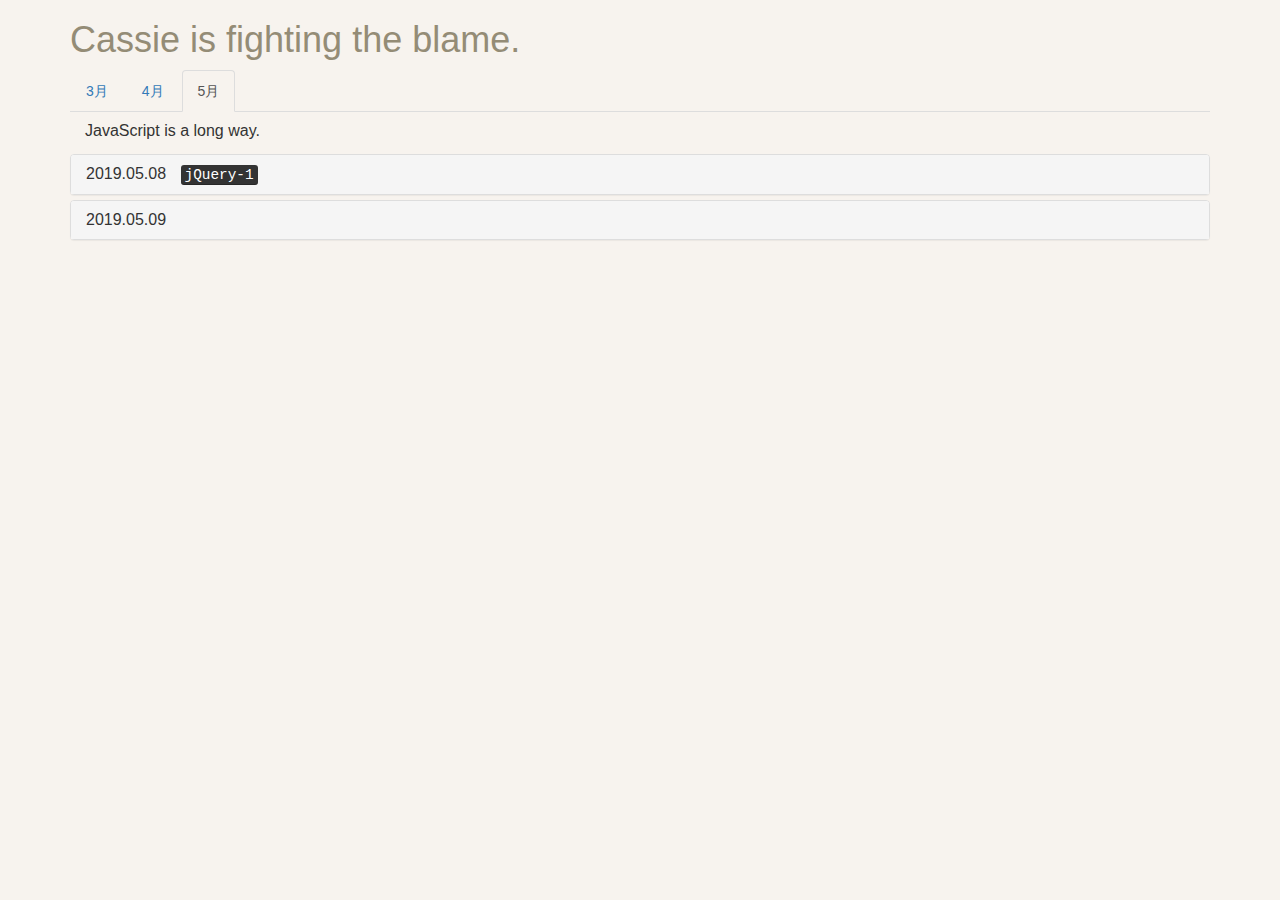
<file: index.html>
<!DOCTYPE html>
<html>
 <head>
  <meta charset="UTF-8">
  <meta name="author" content="Cassie">
  <!-- ie浏览器使用最新的edge引擎渲染页面 -->
  <meta http-equiv="X-UA-Compatible" content="IE=edge"/>
  <meta name="viewport" content="width=device-width,initial-scale=1">
  <meta name="keywords" content="Notes">
  <title>Cassie_Notes</title>
  <link rel="shortcut icon" href="./images/logo.ico"/>
  <link rel="stylesheet" href="./css/index.css">
  <!-- link bootstrap -->
  <link rel="stylesheet" href="./css/bootstrap.min.css"/>
  <script src="http://libs.baidu.com/jquery/2.0.0/jquery.min.js"/></script>
  <script src="./js/bootstrap.min.js"></script> 
  <style>
 
  </style>
 </head>
 <body>
    <div class="container">
        <h1>Cassie is fighting the blame.</h1>
        <!-- Nav tabs -->
        <ul class="nav nav-tabs">
          <li ><a href="#march"  data-toggle="tab">3月</a></li>
          <li ><a href="#april"  data-toggle="tab">4月</a></li>
          <li class="active"><a href="#may"  data-toggle="tab">5月</a></li>
        </ul>
        <!-- Tab panes -->
        <div class="tab-content">
          <div class="tab-pane" id="march">
                <div class="panel-group" id="accordion">
                    <div class="panel panel-default">
                        <div class="panel-heading"  id="headingOne">
                        <h4 class="panel-title">
                            <a data-toggle="collapse" data-parent="#accordion" href="#collapse1" >
                            Collapsible Group Item #1
                            </a>
                        </h4>
                        </div>
                        <div id="collapse1" class="panel-collapse collapse in">
                        <div class="panel-body">
                            Anim pariatur cliche reprehenderit, enim eiusmod high life accusamus terry richardson ad squid. 3 wolf moon officia aute, non cupidatat skateboard dolor brunch. Food truck quinoa nesciunt laborum eiusmod. Brunch 3 wolf moon tempor, sunt aliqua put a bird on it squid single-origin coffee nulla assumenda shoreditch et. Nihil anim keffiyeh helvetica, craft beer labore wes anderson cred nesciunt sapiente ea proident. Ad vegan excepteur butcher vice lomo. Leggings occaecat craft beer farm-to-table, raw denim aesthetic synth nesciunt you probably haven't heard of them accusamus labore sustainable VHS.
                        </div>
                        </div>
                    </div>
                    <div class="panel panel-default">
                        <div class="panel-heading"  id="headingTwo">
                        <h4 class="panel-title">
                            <a class="collapsed" data-toggle="collapse" data-parent="#accordion" href="#collapseTwo">
                            Collapsible Group Item #2
                            </a>
                        </h4>
                        </div>
                        <div id="collapse1" class="panel-collapse collapse" >
                        <div class="panel-body">
                            Anim pariatur cliche reprehenderit, enim eiusmod high life accusamus terry richardson ad squid. 3 wolf moon officia aute, non cupidatat skateboard dolor brunch. Food truck quinoa nesciunt laborum eiusmod. Brunch 3 wolf moon tempor, sunt aliqua put a bird on it squid single-origin coffee nulla assumenda shoreditch et. Nihil anim keffiyeh helvetica, craft beer labore wes anderson cred nesciunt sapiente ea proident. Ad vegan excepteur butcher vice lomo. Leggings occaecat craft beer farm-to-table, raw denim aesthetic synth nesciunt you probably haven't heard of them accusamus labore sustainable VHS.
                        </div>
                        </div>
                    </div>
                    <div class="panel panel-default">
                        <div class="panel-heading" role="tab" id="headingThree">
                        <h4 class="panel-title">
                            <a class="collapsed" data-toggle="collapse" data-parent="#accordion" href="#collapseThree">
                            Collapsible Group Item #3
                            </a>
                        </h4>
                        </div>
                        <div id="collapseThree" class="panel-collapse collapse">
                        <div class="panel-body">
                            Anim pariatur cliche reprehenderit, enim eiusmod high life accusamus terry richardson ad squid. 3 wolf moon officia aute, non cupidatat skateboard dolor brunch. Food truck quinoa nesciunt laborum eiusmod. Brunch 3 wolf moon tempor, sunt aliqua put a bird on it squid single-origin coffee nulla assumenda shoreditch et. Nihil anim keffiyeh helvetica, craft beer labore wes anderson cred nesciunt sapiente ea proident. Ad vegan excepteur butcher vice lomo. Leggings occaecat craft beer farm-to-table, raw denim aesthetic synth nesciunt you probably haven't heard of them accusamus labore sustainable VHS.
                        </div>
                        </div>
                    </div>
                </div>
          </div>
          <div class="tab-pane" id="april">2</div>
          <div class="tab-pane  active" id="may">
                <div class="panel-group" id="mayindex">
                    <div class="panel panel-default index">
                        <div class="panel-heading" >
                            <h4 class="panel-title">
                                <a class="collapsed" data-toggle="collapse" data-parent="#mayindex" href="#collapse1" >
                                    JavaScript is a long way.
                                </a>
                            </h4>
                        </div>
                    </div>
                    <div class="panel panel-default">
                        <div class="panel-heading"  id="">
                            <h4 class="panel-title">
                                <a class="collapsed" data-toggle="collapse" data-parent="#mayindex" href="#collapse2">
                                    2019.05.08
                                </a>
                                <kbd>jQuery-1</kbd>
                            </h4>
                        </div>
                        <div id="collapse2" class="panel-collapse collapse" >
                            <div class="panel-body">
                                <table class="table">
                                   <thead>
                                        <tr>
                                            <th>#</th>
                                            <th>主要内容</th>
                                            <th>课堂练习</th>
                                            <th>学习笔记</th>
                                            <th>课后作业</th>
                                        </tr>
                                   </thead>
                                   <tbody>
                                        <tr>
                                            <th scope="row">1</th>
                                            <td>JS&JQ</td>
                                            <td><a href="./notes/20190508/notesone_note.html">对象、获取、报错、事件、页面载入</a></td>
                                            <td><a href="./notes/20190508/notesone_note.html">JS&JQ的区别</a></td>
                                            <td>——</td>
                                        </tr>
                                        <tr>
                                            <th scope="row">2</th>
                                            <td>JQ标签的获取</td>
                                            <td><a href="./notes/20190508/notestwo_note.html">选择器获取、关系获取</a></td>
                                            <td><a href="./notes/20190508/notestwo_note.html">选择器、关系</a></td>
                                            <td>——</td>
                                        </tr>
                                        <tr>
                                            <th scope="row">3</th>
                                            <td>JQ获取html、text、value</td>
                                            <td><a href="./notes/20190508/notesthree_note.html">html、text、value</a></td>
                                            <td><a href="./notes/20190508/notesthree_note.html">html、text、value</a></td>
                                            <td>——</td>
                                        </tr>
                                        <tr>
                                            <th scope="row">4</th>
                                            <td>JQ事件</td>
                                            <td><a href="./notes/20190508/notesfour_note.html">点击弹窗</a></td>
                                            <td><a href="./notes/20190508/notesfour_note.html">点击事件、绑定、解绑</a></td>
                                            <td><a href="./notes/20190508/notesfour_homework.html">BT选项卡</a></td>
                                        </tr>
                                        <tr>
                                            <th scope="row">5</th>
                                            <td>JQ的class与css</td>
                                            <td><a href="./notes/20190508/notesfive_note.html">斑马线hover案例</a></td>
                                            <td><a href="./notes/20190508/notesfive_note.html">class&&css:获取、修改</a></td>
                                            <td><a href="">TK科技</a></td>
                                        </tr>
                                        <tr>
                                            <th scope="row">6</th>
                                            <td>JQ的属性</td>
                                            <td><a href="./notes/20190508/notessix_note.html">全选、反选、全不选案例</a></td>
                                            <td><a href="./notes/20190508/notessix_note.html">JQ属性:获取、修改</a></td>
                                            <td><a href="./notes/20190508/notessix_homework.html">BT全选、全不选、反选</a></td>
                                        </tr>
                                        <tr>
                                            <th scope="row">7</th>
                                            <td>JQ标签的增删</td>
                                            <td><a href="./notes/20190508/notesseven_note.html">点击增删标签</a></td>
                                            <td><a href="./notes/20190508/notesseven_note.html">委托:on</a></td>
                                            <td>——</td>
                                        </tr>
                                        <tr>
                                            <th scope="row">8</th>
                                            <td>JQ的动画</td>
                                            <td><a href="./notes/20190508/noteseight_note.html">显示、隐藏案例</a></td>
                                            <td><a href="./notes/20190508/noteseight_note.html">选择器、关系</a></td>
                                            <td>——</td>
                                        </tr>
                                   </tbody>   
                                </table>
                            </div>
                        </div>
                    </div>
                    <div class="panel panel-default">
                        <div class="panel-heading"  id="">
                            <h4 class="panel-title">
                                <a class="collapsed" data-toggle="collapse" data-parent="#mayindex" href="#collapse3">
                                2019.05.09
                                </a>
                            </h4>
                        </div>
                        <div id="collapse3" class="panel-collapse collapse">
                            <div class="panel-body">
                                Anim pariatur cliche reprehenderit, enim eiusmod high life accusamus terry richardson ad squid. 3 wolf moon officia aute, non cupidatat skateboard dolor brunch. Food truck quinoa nesciunt laborum eiusmod. Brunch 3 wolf moon tempor, sunt aliqua put a bird on it squid single-origin coffee nulla assumenda shoreditch et. Nihil anim keffiyeh helvetica, craft beer labore wes anderson cred nesciunt sapiente ea proident. Ad vegan excepteur butcher vice lomo. Leggings occaecat craft beer farm-to-table, raw denim aesthetic synth nesciunt you probably haven't heard of them accusamus labore sustainable VHS.
                            </div>
                        </div>
                    </div>
                </div>
          </div>
        </div>
    </div>
    <script>
       $('a[data-toggle="tab"]').on('shown.bs.tab', function (e) {
         $(this).addClass('cursor');
       })
    </script>
 </body>
 </html>
</file>
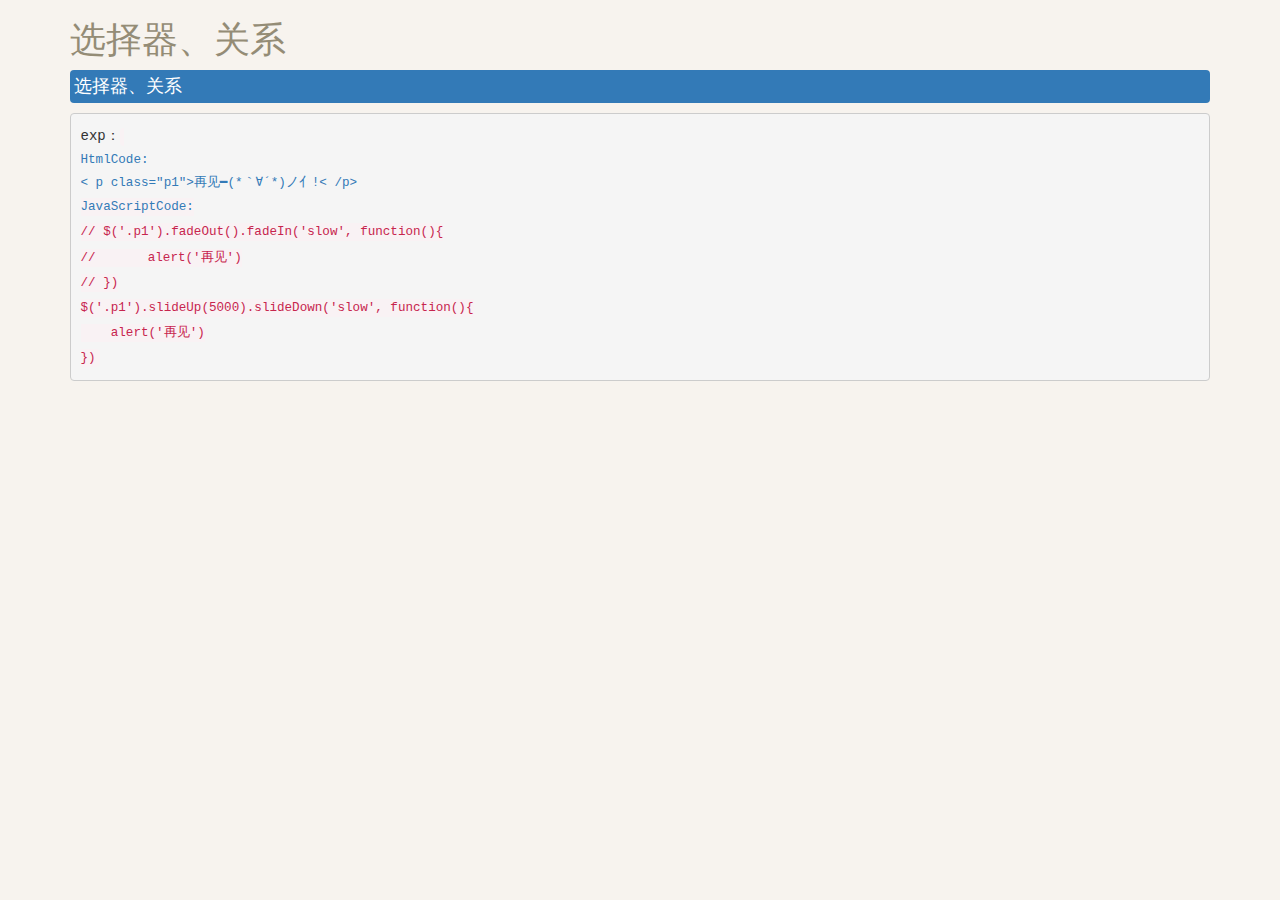
<file: notes/20190508/noteseight_note.html>
<!DOCTYPE html>
<html>
 <head>
  <meta charset="UTF-8">
  <meta name="author" content="Cassie">
  <!-- ie浏览器使用最新的edge引擎渲染页面 -->
  <meta http-equiv="X-UA-Compatible" content="IE=edge"/>
  <meta name="viewport" content="width=device-width,initial-scale=1">
  <meta name="keywords" content="Notes">
  <title>Cassie_Noteseight_note</title>
  <link rel="shortcut icon" href="../../images/logo.ico"/>
  <!-- link bootstrap -->
  <link rel="stylesheet" href="../../css/bootstrap.min.css"/>
  <script src="http://libs.baidu.com/jquery/2.0.0/jquery.min.js"/></script>
  <script src="../../js/bootstrap.min.js"></script> 
  <style>
    body{
    background-color: #f7f3ee!important;
    color: #948c76!important;
    
    /* #e0cc96 */
    }
    a{
    color: #948c76;
    }
    p{
        padding: 4px;
        font-size: 18px;
        border-radius: 4px;
    }
    kbd{
        letter-spacing: 1px;
        font-size: 15px;
    }
    pre{
        font-size: 14px;
        line-height: 1.8;
    }
    pre code{
        padding: 2px 4px!important;
        font-size: 90%!important;
        color: #c7254e!important;
        background-color: #f9f2f4!important;
        border-radius: 4px!important;
    }
    
  </style>
 </head>
 <body>
     <!-- exp：<code> </code>-->
   <div class="container">
<h1>选择器、关系</h1>
<p class="bg-primary">选择器、关系</p>
<pre>
exp：<code>
<div class="text-primary">HtmlCode:
< p class="p1">再见━(*｀∀´*)ノ亻!< /p></div><span class="text-primary">JavaScriptCode:</span>
// $('.p1').fadeOut().fadeIn('slow', function(){
// 	alert('再见')
// })
$('.p1').slideUp(5000).slideDown('slow', function(){
    alert('再见')
})</code>
</pre>
</div>
  </body>
</html>
</file>
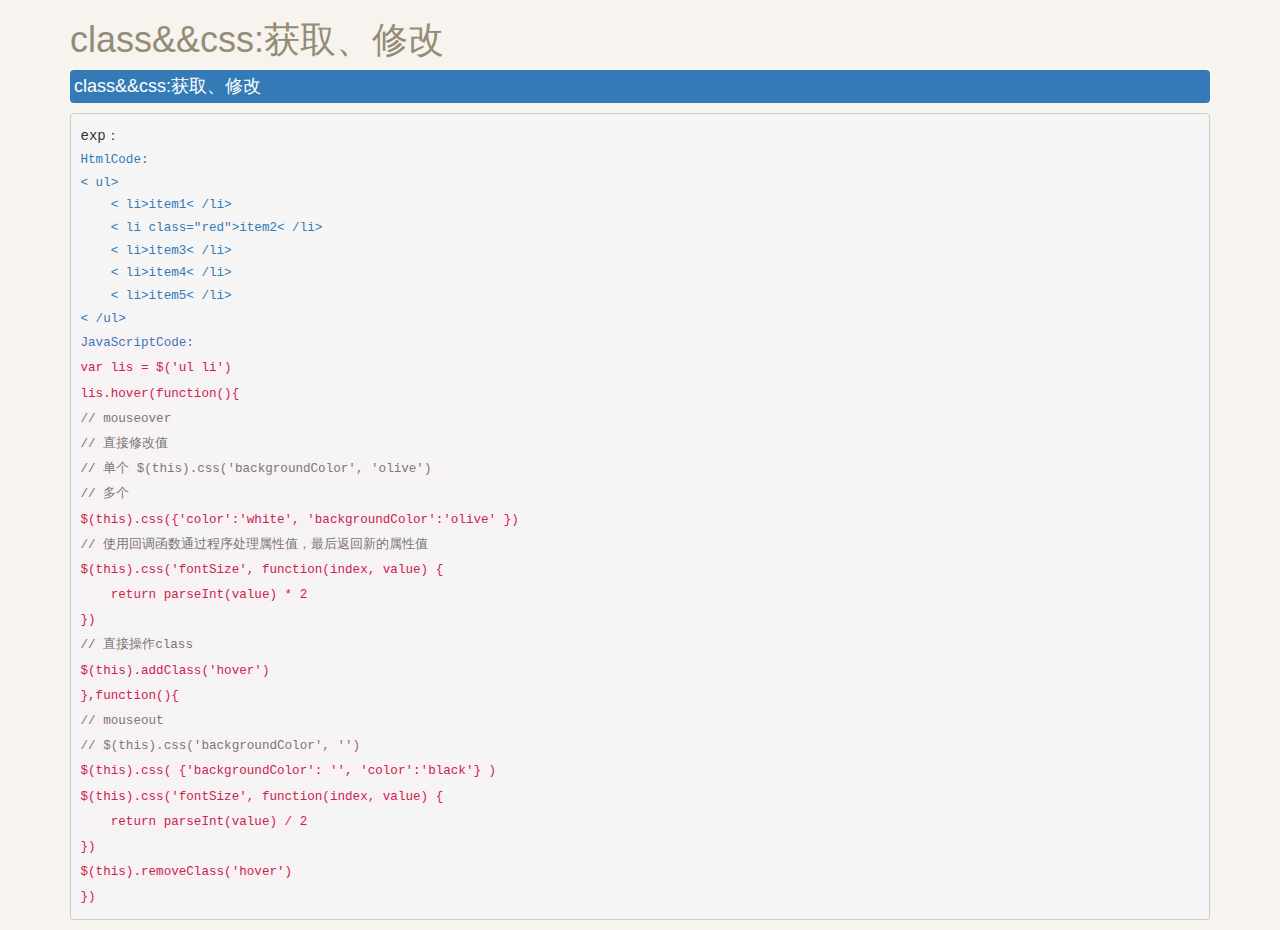
<file: notes/20190508/notesfive_note.html>
<!DOCTYPE html>
<html>
 <head>
  <meta charset="UTF-8">
  <meta name="author" content="Cassie">
  <!-- ie浏览器使用最新的edge引擎渲染页面 -->
  <meta http-equiv="X-UA-Compatible" content="IE=edge"/>
  <meta name="viewport" content="width=device-width,initial-scale=1">
  <meta name="keywords" content="Notes">
  <title>Cassie_Notesfive_note</title>
  <link rel="shortcut icon" href="../../images/logo.ico"/>
  <!-- link bootstrap -->
  <link rel="stylesheet" href="../../css/bootstrap.min.css"/>
  <script src="http://libs.baidu.com/jquery/2.0.0/jquery.min.js"/></script>
  <script src="../../js/bootstrap.min.js"></script> 
  <style>
    body{
    background-color: #f7f3ee!important;
    color: #948c76!important;
    
    /* #e0cc96 */
    }
    a{
    color: #948c76;
    }
    p{
        padding: 4px;
        font-size: 18px;
        border-radius: 4px;
    }
    kbd{
        letter-spacing: 1px;
        font-size: 15px;
    }
    pre{
        font-size: 14px;
        line-height: 1.8;
    }
    pre code{
        padding: 2px 4px!important;
        font-size: 90%!important;
        color: #c7254e!important;
        background-color: #f9f2f4!important;
        border-radius: 4px!important;
    }
    
  </style>
 </head>
 <body>
     <!-- exp：<code> </code>-->
   <div class="container">
<h1>class&&css:获取、修改</h1>
<p class="bg-primary">class&&css:获取、修改</p>
<pre>exp：<code>
<div class="text-primary">HtmlCode:
< ul>
    < li>item1< /li>
    < li class="red">item2< /li>
    < li>item3< /li>
    < li>item4< /li>
    < li>item5< /li>
< /ul></div><span class="text-primary">JavaScriptCode:</span>
var lis = $('ul li')
lis.hover(function(){
<span class="text-muted">// mouseover</span>
<span class="text-muted">// 直接修改值</span>
<span class="text-muted">// 单个 $(this).css('backgroundColor', 'olive') </span>
<span class="text-muted">// 多个</span>
$(this).css({'color':'white', 'backgroundColor':'olive' })
<span class="text-muted">// 使用回调函数通过程序处理属性值，最后返回新的属性值</span>
$(this).css('fontSize', function(index, value) {
    return parseInt(value) * 2
})
<span class="text-muted">// 直接操作class</span>
$(this).addClass('hover')
},function(){ 
<span class="text-muted">// mouseout</span>
<span class="text-muted">// $(this).css('backgroundColor', '')</span>
$(this).css( {'backgroundColor': '', 'color':'black'} )
$(this).css('fontSize', function(index, value) {
    return parseInt(value) / 2
})
$(this).removeClass('hover')
})</code>
</pre>
</div>
  </body>
</html>
</file>
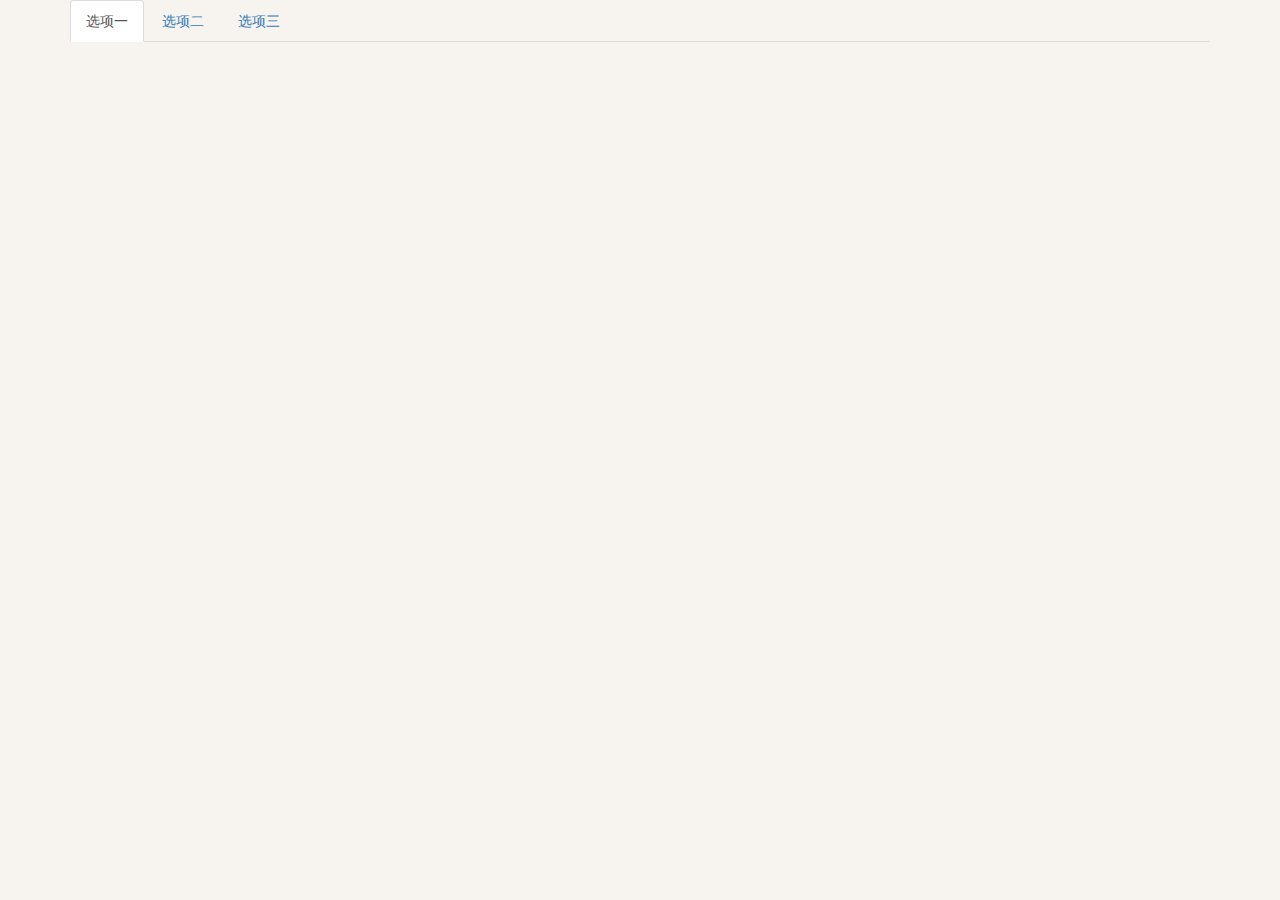
<file: notes/20190508/notesfour_homework.html>
<!DOCTYPE html>
<html>
 <head>
  <meta charset="UTF-8">
  <meta name="author" content="Cassie">
  <!-- ie浏览器使用最新的edge引擎渲染页面 -->
  <meta http-equiv="X-UA-Compatible" content="IE=edge"/>
  <meta name="viewport" content="width=device-width,initial-scale=1">
  <meta name="keywords" content="Notes">
  <title>Cassie_Notesfour_homework</title>
  <link rel="shortcut icon" href="../../images/logo.ico"/>
  <!-- link bootstrap -->
  <link rel="stylesheet" href="../../css/bootstrap.min.css"/>
  <script src="http://libs.baidu.com/jquery/2.0.0/jquery.min.js"/></script>
  <script src="../../js/bootstrap.min.js"></script> 
  <style>
    body{
    background-color: #f7f3ee!important;
    color: #948c76!important;
    
    /* #e0cc96 */
    }
  </style>
 </head>
 <body>
     <!-- exp：<code> </code>-->
   <div class="container">
        <ul class="nav nav-tabs tab">
            <li class="active"><a href="">选项一</a></li>
            <li><a href="">选项二</a></li>
            <li><a href="">选项三</a></li>
        </ul>
        <ul class="tab-content">
            <li class="tab-pane"><img src="../../images/20190508/banner1.jpg"></li>
            <li class="tab-pane"><img src="../../images/20190508/banner2.jpg"></li>
            <li class="tab-pane"><img src="../../images/20190508/banner3.jpg"></li>
        </ul>
   </div>
    <script>
    let tabs = $('.tab li');
	let pics = $('.tab-pane');
	pics.eq(0).css('display','block');
	for(let i=0;i<tabs.length;i++) {
		tabs.eq(i).mouseover(function() {
			for(let j=0;j<tabs.length;j++) {
				tabs.eq(j).removeClass('active');
				pics.eq(j).css('display','none');
			}
			$(this).addClass('active');
			pics.eq($(this).index()).css('display','block');
		});
	}
    </script>
  </body>
</html>
</file>
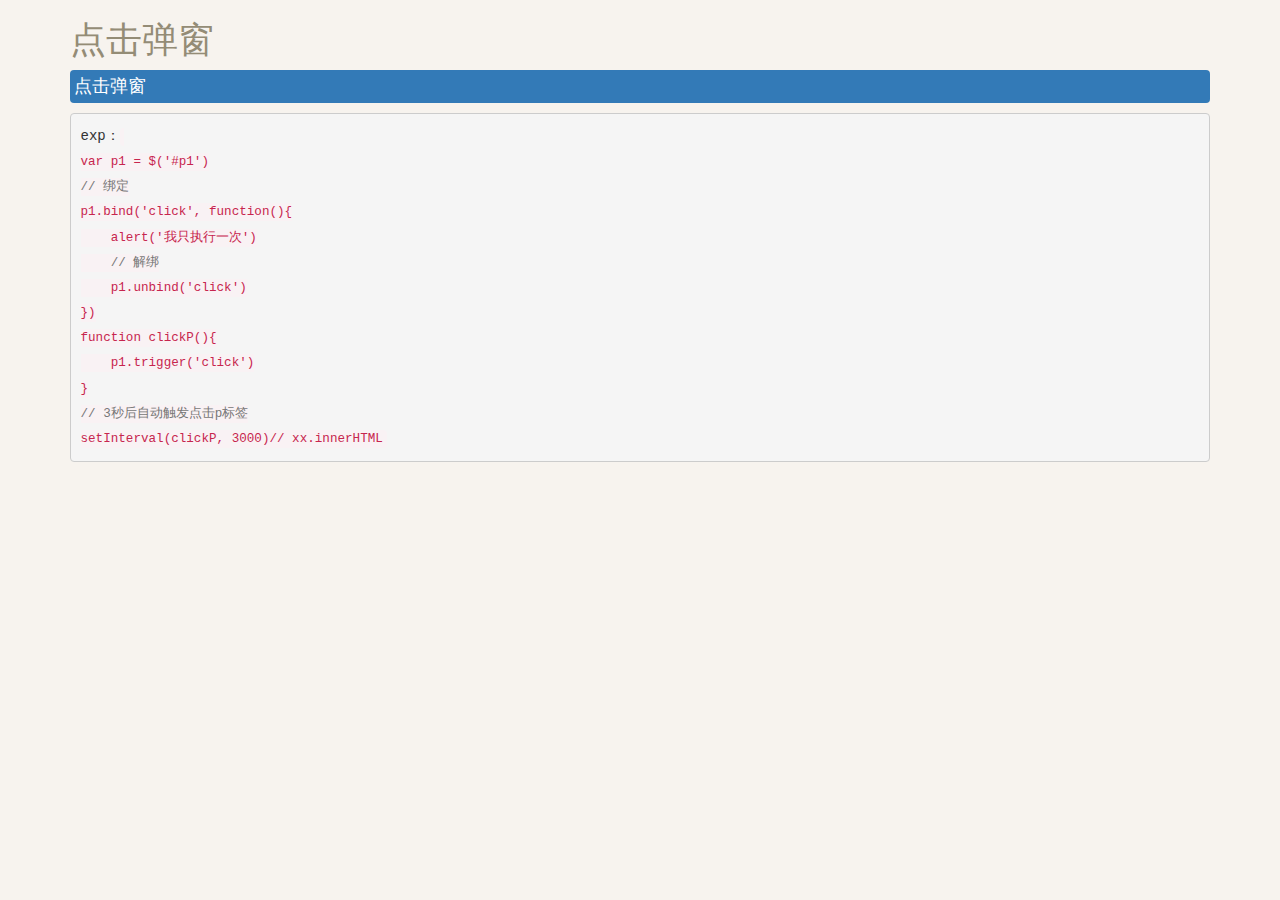
<file: notes/20190508/notesfour_note.html>
<!DOCTYPE html>
<html>
 <head>
  <meta charset="UTF-8">
  <meta name="author" content="Cassie">
  <!-- ie浏览器使用最新的edge引擎渲染页面 -->
  <meta http-equiv="X-UA-Compatible" content="IE=edge"/>
  <meta name="viewport" content="width=device-width,initial-scale=1">
  <meta name="keywords" content="Notes">
  <title>Cassie_Notesfour_note</title>
  <link rel="shortcut icon" href="../../images/logo.ico"/>
  <!-- link bootstrap -->
  <link rel="stylesheet" href="../../css/bootstrap.min.css"/>
  <script src="http://libs.baidu.com/jquery/2.0.0/jquery.min.js"/></script>
  <script src="../../js/bootstrap.min.js"></script> 
  <style>
    body{
    background-color: #f7f3ee!important;
    color: #948c76!important;
    
    /* #e0cc96 */
    }
    a{
    color: #948c76;
    }
    p{
        padding: 4px;
        font-size: 18px;
        border-radius: 4px;
    }
    kbd{
        letter-spacing: 1px;
        font-size: 15px;
    }
    pre{
        font-size: 14px;
        line-height: 1.8;
    }
    pre code{
        padding: 2px 4px!important;
        font-size: 90%!important;
        color: #c7254e!important;
        background-color: #f9f2f4!important;
        border-radius: 4px!important;
    }
    
  </style>
 </head>
 <body>
     <!-- exp：<code> </code>-->
   <div class="container">
<h1>点击弹窗</h1>
<p class="bg-primary">点击弹窗</p>
<pre>exp：<code>
var p1 = $('#p1')
<span class="text-muted">// 绑定</span>
p1.bind('click', function(){
    alert('我只执行一次')
    <span class="text-muted">// 解绑</span>
    p1.unbind('click')
})
function clickP(){
    p1.trigger('click')
}
<span class="text-muted">// 3秒后自动触发点击p标签</span>
setInterval(clickP, 3000)// xx.innerHTML</span></code>
</pre>
</div>
  </body>
</html>
</file>
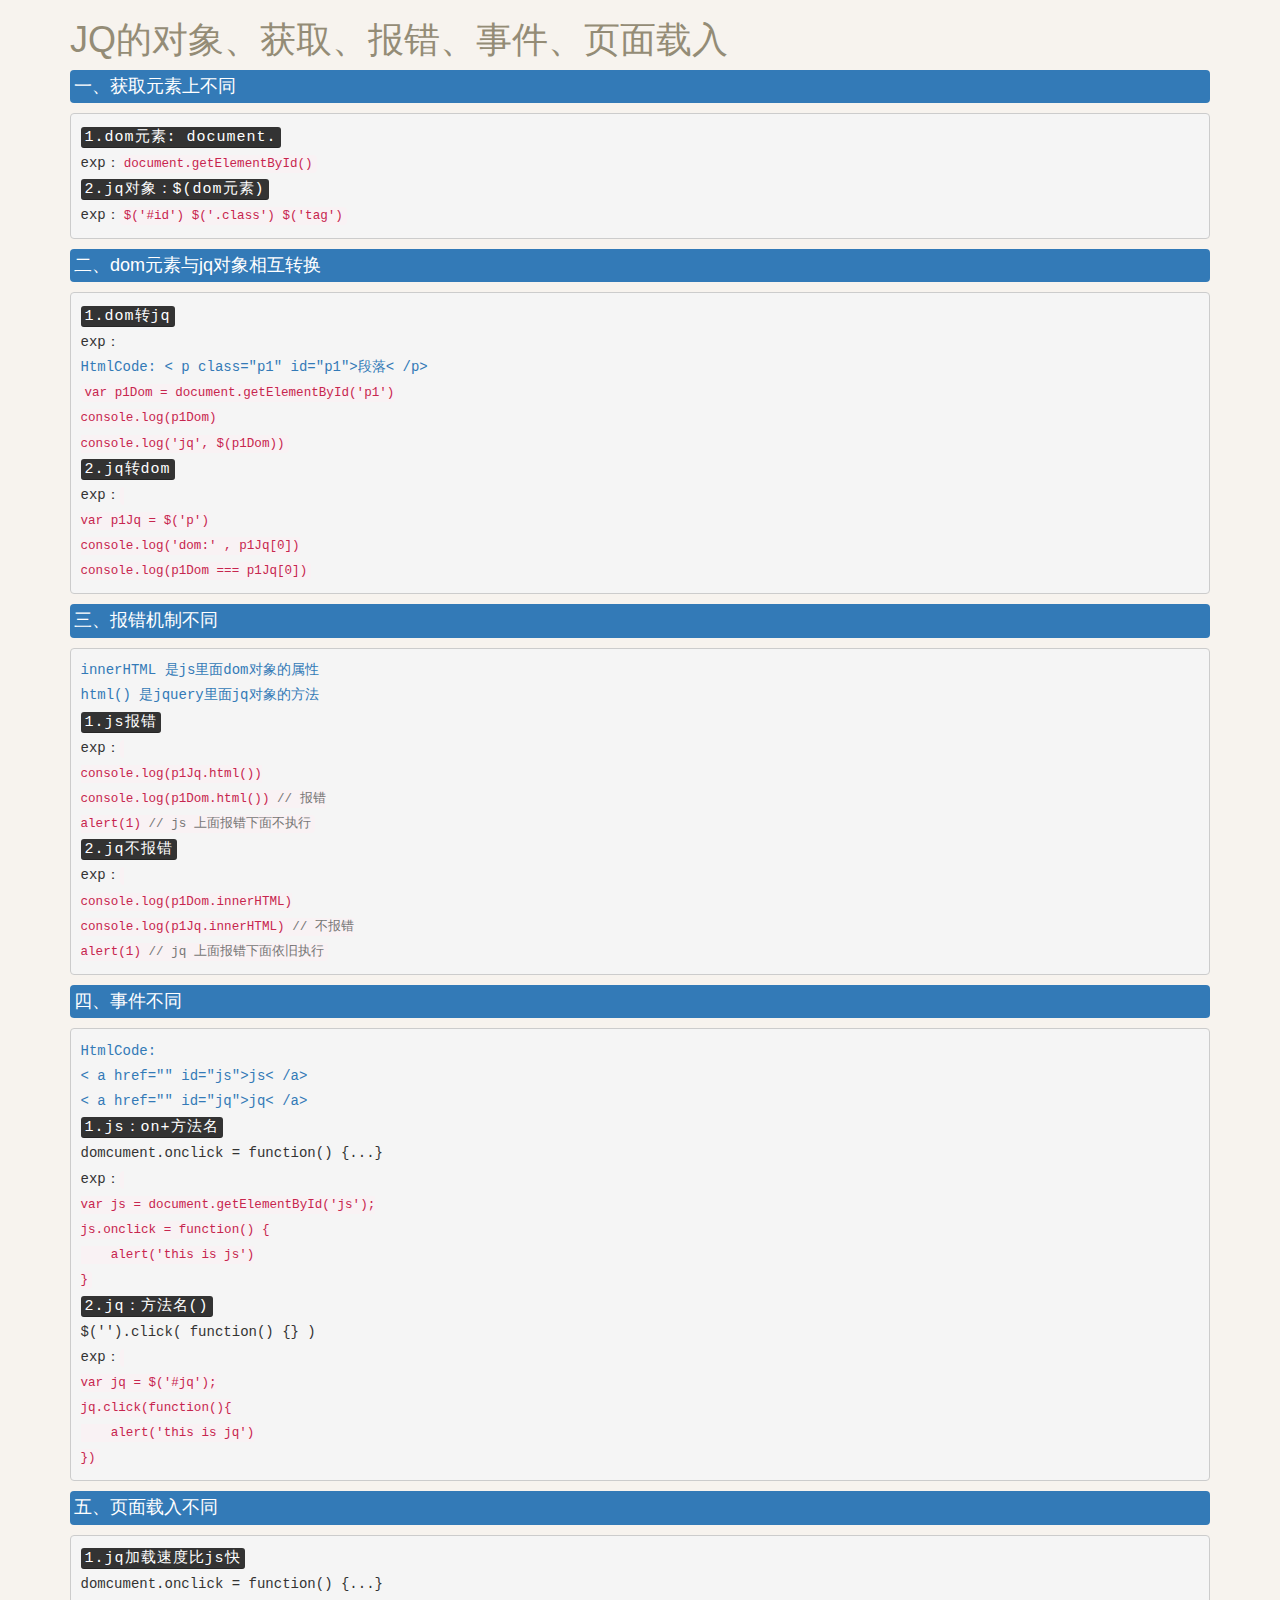
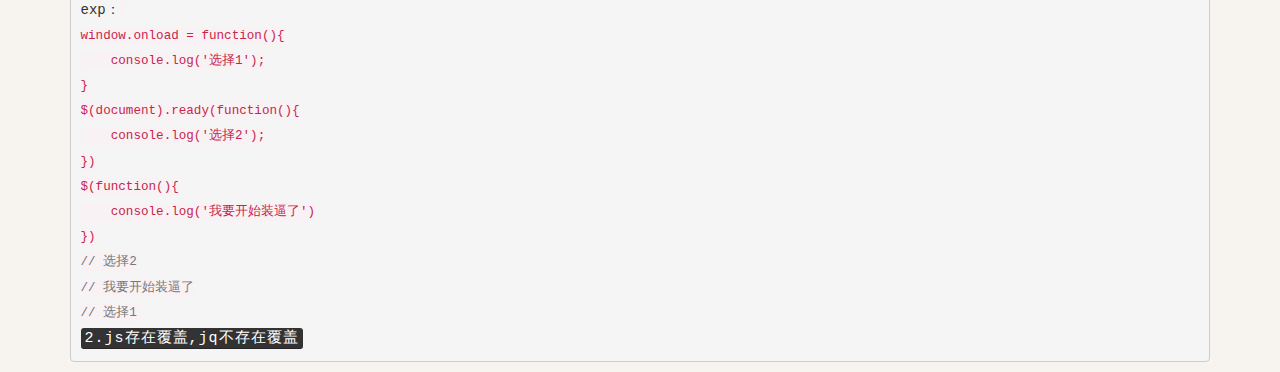
<file: notes/20190508/notesone_note.html>
<!DOCTYPE html>
<html>
 <head>
  <meta charset="UTF-8">
  <meta name="author" content="Cassie">
  <!-- ie浏览器使用最新的edge引擎渲染页面 -->
  <meta http-equiv="X-UA-Compatible" content="IE=edge"/>
  <meta name="viewport" content="width=device-width,initial-scale=1">
  <meta name="keywords" content="Notes">
  <title>Cassie_Notesone_note</title>
  <link rel="shortcut icon" href="../../images/logo.ico"/>
  <!-- link bootstrap -->
  <link rel="stylesheet" href="../../css/bootstrap.min.css"/>
  <script src="http://libs.baidu.com/jquery/2.0.0/jquery.min.js"/></script>
  <script src="../../js/bootstrap.min.js"></script> 
  <style>
    body{
    background-color: #f7f3ee!important;
    color: #948c76!important;
    
    /* #e0cc96 */
    }
    a{
    color: #948c76;
    }
    p{
        padding: 4px;
        font-size: 18px;
        border-radius: 4px;
    }
    kbd{
        letter-spacing: 1px;
        font-size: 15px;
    }
    pre{
        font-size: 14px;
        line-height: 1.8;
    }
    pre code{
        padding: 2px 4px!important;
        font-size: 90%!important;
        color: #c7254e!important;
        background-color: #f9f2f4!important;
        border-radius: 4px!important;
    }
    
  </style>
 </head>
 <body>
     <!-- exp：<code> </code>-->
   <div class="container">
<h1>JQ的对象、获取、报错、事件、页面载入</h1>
<p class="bg-primary">一、获取元素上不同</p>
<pre>
<kbd>1.dom元素: document.</kbd>     
exp：<code>document.getElementById()</code>
<kbd>2.jq对象：$(dom元素)</kbd>  
exp：<code>$('#id') $('.class') $('tag')</code>
</pre>
<p class="bg-primary">二、dom元素与jq对象相互转换</p>
<pre>
<kbd>1.dom转jq</kbd>     
exp：
<div class="text-primary">HtmlCode: < p class="p1" id="p1">段落< /p>
</div><code>var p1Dom = document.getElementById('p1')
console.log(p1Dom)
console.log('jq', $(p1Dom))</code>
<kbd>2.jq转dom</kbd>  
exp：<code>
var p1Jq = $('p')
console.log('dom:' , p1Jq[0])
console.log(p1Dom === p1Jq[0])</code>
</pre>
<p class="bg-primary">三、报错机制不同</p>
<pre>
<div class="text-primary">innerHTML 是js里面dom对象的属性
html() 是jquery里面jq对象的方法</div><kbd>1.js报错</kbd>     
exp：<code>
console.log(p1Jq.html())
console.log(p1Dom.html()) <span class="text-muted">// 报错</span>
alert(1) <span class="text-muted">// js 上面报错下面不执行</span></code>
<kbd>2.jq不报错</kbd>  
exp：<code>
console.log(p1Dom.innerHTML)
console.log(p1Jq.innerHTML) <span class="text-muted">// 不报错</span>
alert(1) <span class="text-muted">// jq 上面报错下面依旧执行</span></code>
</pre>
<p class="bg-primary">四、事件不同</p>
<pre>
<div class="text-primary">HtmlCode:
< a href="" id="js">js< /a>
< a href="" id="jq">jq< /a></div><kbd>1.js：on+方法名</kbd>
domcument.onclick = function() {...}
exp：<code>
var js = document.getElementById('js');
js.onclick = function() {
    alert('this is js')
}</code>
<kbd>2.jq：方法名()</kbd>
$('').click( function() {} )
exp：<code>
var jq = $('#jq');
jq.click(function(){
    alert('this is jq')
})</code>
</pre>
<p class="bg-primary">五、页面载入不同</p>
<pre>
<kbd>1.jq加载速度比js快</kbd>
domcument.onclick = function() {...}
exp：<code>
window.onload = function(){
    console.log('选择1');
}
$(document).ready(function(){
    console.log('选择2');
})
$(function(){
    console.log('我要开始装逼了')
})<span class="text-muted">
// 选择2
// 我要开始装逼了
// 选择1</span></code>
<kbd>2.js存在覆盖,jq不存在覆盖</kbd>
</pre>
</div>
  </body>
</html>
</file>
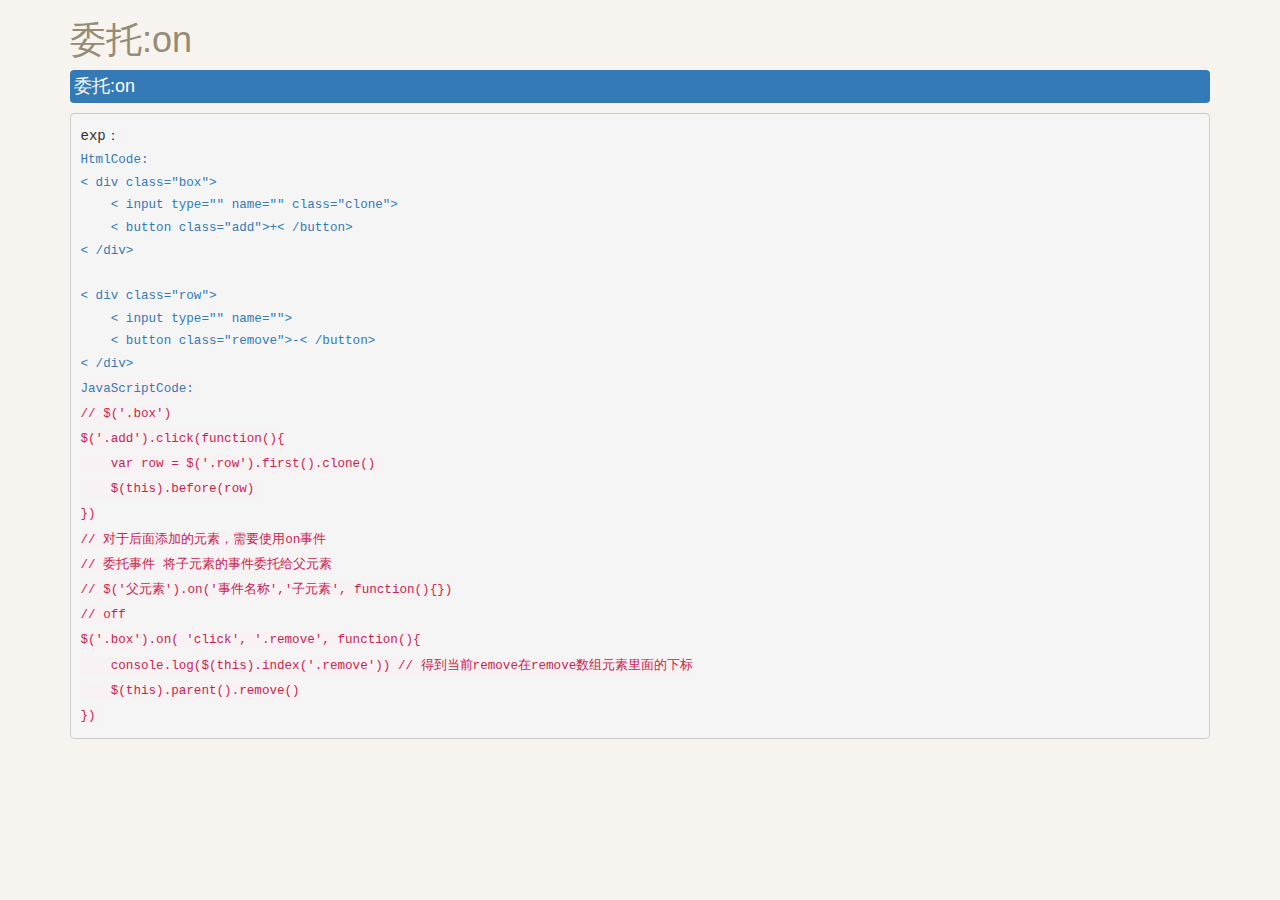
<file: notes/20190508/notesseven_note.html>
<!DOCTYPE html>
<html>
 <head>
  <meta charset="UTF-8">
  <meta name="author" content="Cassie">
  <!-- ie浏览器使用最新的edge引擎渲染页面 -->
  <meta http-equiv="X-UA-Compatible" content="IE=edge"/>
  <meta name="viewport" content="width=device-width,initial-scale=1">
  <meta name="keywords" content="Notes">
  <title>Cassie_Notesseven_note</title>
  <link rel="shortcut icon" href="../../images/logo.ico"/>
  <!-- link bootstrap -->
  <link rel="stylesheet" href="../../css/bootstrap.min.css"/>
  <script src="http://libs.baidu.com/jquery/2.0.0/jquery.min.js"/></script>
  <script src="../../js/bootstrap.min.js"></script> 
  <style>
    body{
    background-color: #f7f3ee!important;
    color: #948c76!important;
    
    /* #e0cc96 */
    }
    a{
    color: #948c76;
    }
    p{
        padding: 4px;
        font-size: 18px;
        border-radius: 4px;
    }
    kbd{
        letter-spacing: 1px;
        font-size: 15px;
    }
    pre{
        font-size: 14px;
        line-height: 1.8;
    }
    pre code{
        padding: 2px 4px!important;
        font-size: 90%!important;
        color: #c7254e!important;
        background-color: #f9f2f4!important;
        border-radius: 4px!important;
    }
    
  </style>
 </head>
 <body>
     <!-- exp：<code> </code>-->
   <div class="container">
<h1>委托:on</h1>
<p class="bg-primary">委托:on</p>
<pre>
exp：<code>
<div class="text-primary">HtmlCode:
< div class="box">
    < input type="" name="" class="clone">
    < button class="add">+< /button>
< /div>

< div class="row">
    < input type="" name="">
    < button class="remove">-< /button>
< /div></div><span class="text-primary">JavaScriptCode:</span>
// $('.box')
$('.add').click(function(){
    var row = $('.row').first().clone() 
    $(this).before(row) 
})
// 对于后面添加的元素，需要使用on事件
// 委托事件 将子元素的事件委托给父元素
// $('父元素').on('事件名称','子元素', function(){})
// off
$('.box').on( 'click', '.remove', function(){
    console.log($(this).index('.remove')) // 得到当前remove在remove数组元素里面的下标
    $(this).parent().remove()
})</code>
</pre>
</div>
  </body>
</html>
</file>
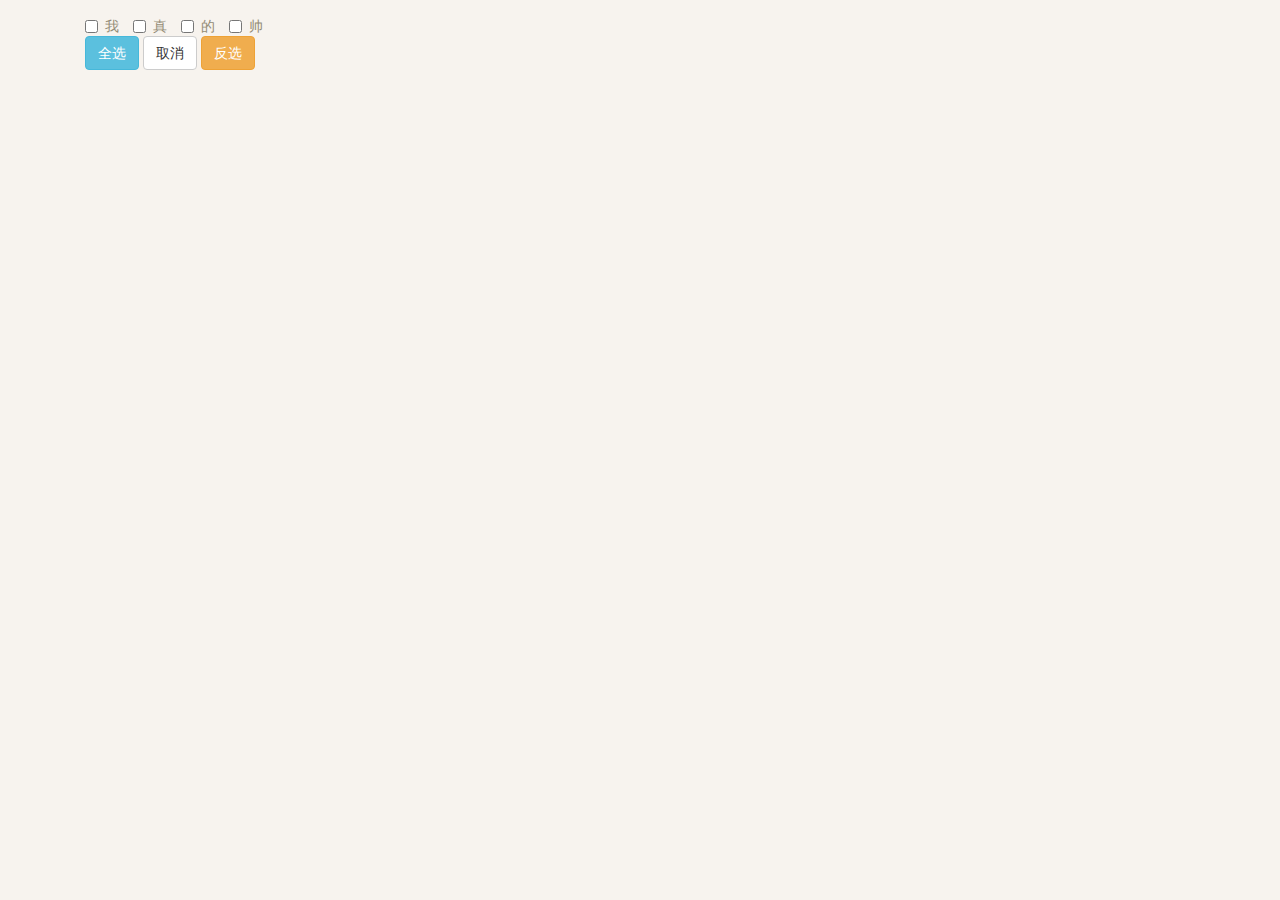
<file: notes/20190508/notessix_homework.html>
<!DOCTYPE html>
<html>
 <head>
  <meta charset="UTF-8">
  <meta name="author" content="Cassie">
  <!-- ie浏览器使用最新的edge引擎渲染页面 -->
  <meta http-equiv="X-UA-Compatible" content="IE=edge"/>
  <meta name="viewport" content="width=device-width,initial-scale=1">
  <meta name="keywords" content="Notes">
  <title>Cassie_Notessix_homework</title>
  <link rel="shortcut icon" href="../../images/logo.ico"/>
  <!-- link bootstrap -->
  <link rel="stylesheet" href="../../css/bootstrap.min.css"/>
  <script src="http://libs.baidu.com/jquery/2.0.0/jquery.min.js"/></script>
  <script src="../../js/bootstrap.min.js"></script> 
  <style>
    body{
    background-color: #f7f3ee!important;
    color: #948c76!important;
    
    /* #e0cc96 */
    }
  </style>
 </head>
 <body>
     <!-- exp：<code> </code>-->
   <div class="container">
        <form class="horizontal">
            <div class="form-group">
                <div class="col-md-10">
                    <label class="checkbox-inline">
                        <input type="checkbox" value="0" name="love" id="love1">我
                    </label>
                    <label class="checkbox-inline">
                        <input type="checkbox" value="1" name="love" id="love2">真
                    </label>
                    <label class="checkbox-inline">
                        <input type="checkbox" value="2" name="love" id="love3">的
                    </label>
                    <label class="checkbox-inline">
                        <input type="checkbox" value="3" name="love" id="love4">帅
                    </label>
                </div>	
            </div>
            <div class="form-group">
                <div class="col-md-10">
                    <input type="button" id="sAll" class="btn btn-info" value="全选" name="">
                    <input type="button" id="cancel" class="btn btn-default" value="取消" name="">
                    <input type="button" id="reserve" class="btn btn-warning" value="反选" name="">
                </div>	
            </div>
        </form>
    </div>
    <script>
    let inpts = $('input[name=love]');
	$('#sAll').click(function() {
		for(var i=0;i<inpts.length;i++) {
			inpts.eq(i).prop('checked',true);
		}
	});
	$('#cancel').click(function() {
		for(var i=0;i<inpts.length;i++) {
			inpts.eq(i).prop('checked',false);
		}
	});
	$('#reserve').click(function() {
		for(var i=0;i<inpts.length;i++) {
			inpts.eq(i).prop('checked',!inpts.eq(i).prop('checked'));
		}
	});
    </script>
  </body>
</html>
</file>
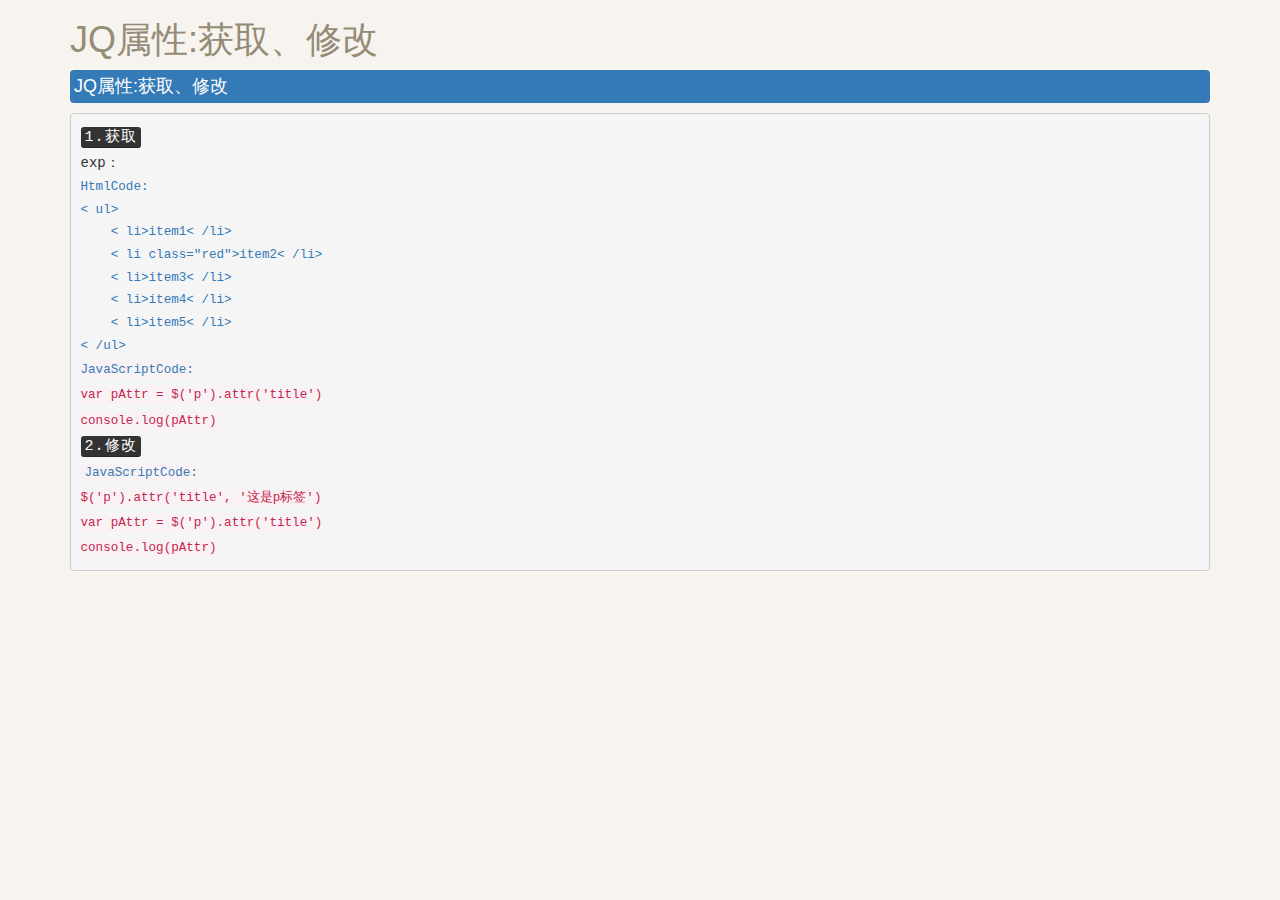
<file: notes/20190508/notessix_note.html>
<!DOCTYPE html>
<html>
 <head>
  <meta charset="UTF-8">
  <meta name="author" content="Cassie">
  <!-- ie浏览器使用最新的edge引擎渲染页面 -->
  <meta http-equiv="X-UA-Compatible" content="IE=edge"/>
  <meta name="viewport" content="width=device-width,initial-scale=1">
  <meta name="keywords" content="Notes">
  <title>Cassie_Notessix_note</title>
  <link rel="shortcut icon" href="../../images/logo.ico"/>
  <!-- link bootstrap -->
  <link rel="stylesheet" href="../../css/bootstrap.min.css"/>
  <script src="http://libs.baidu.com/jquery/2.0.0/jquery.min.js"/></script>
  <script src="../../js/bootstrap.min.js"></script> 
  <style>
    body{
    background-color: #f7f3ee!important;
    color: #948c76!important;
    
    /* #e0cc96 */
    }
    a{
    color: #948c76;
    }
    p{
        padding: 4px;
        font-size: 18px;
        border-radius: 4px;
    }
    kbd{
        letter-spacing: 1px;
        font-size: 15px;
    }
    pre{
        font-size: 14px;
        line-height: 1.8;
    }
    pre code{
        padding: 2px 4px!important;
        font-size: 90%!important;
        color: #c7254e!important;
        background-color: #f9f2f4!important;
        border-radius: 4px!important;
    }
    
  </style>
 </head>
 <body>
     <!-- exp：<code> </code>-->
   <div class="container">
<h1>JQ属性:获取、修改</h1>
<p class="bg-primary">JQ属性:获取、修改</p>

<pre>
<kbd>1.获取</kbd>
exp：<code>
<div class="text-primary">HtmlCode:
< ul>
    < li>item1< /li>
    < li class="red">item2< /li>
    < li>item3< /li>
    < li>item4< /li>
    < li>item5< /li>
< /ul></div><span class="text-primary">JavaScriptCode:</span>
var pAttr = $('p').attr('title')
console.log(pAttr)</code>
<kbd>2.修改</kbd>
<code><span class="text-primary">JavaScriptCode:</span>
$('p').attr('title', '这是p标签')
var pAttr = $('p').attr('title')
console.log(pAttr)</code>
</pre>
</div>
  </body>
</html>
</file>
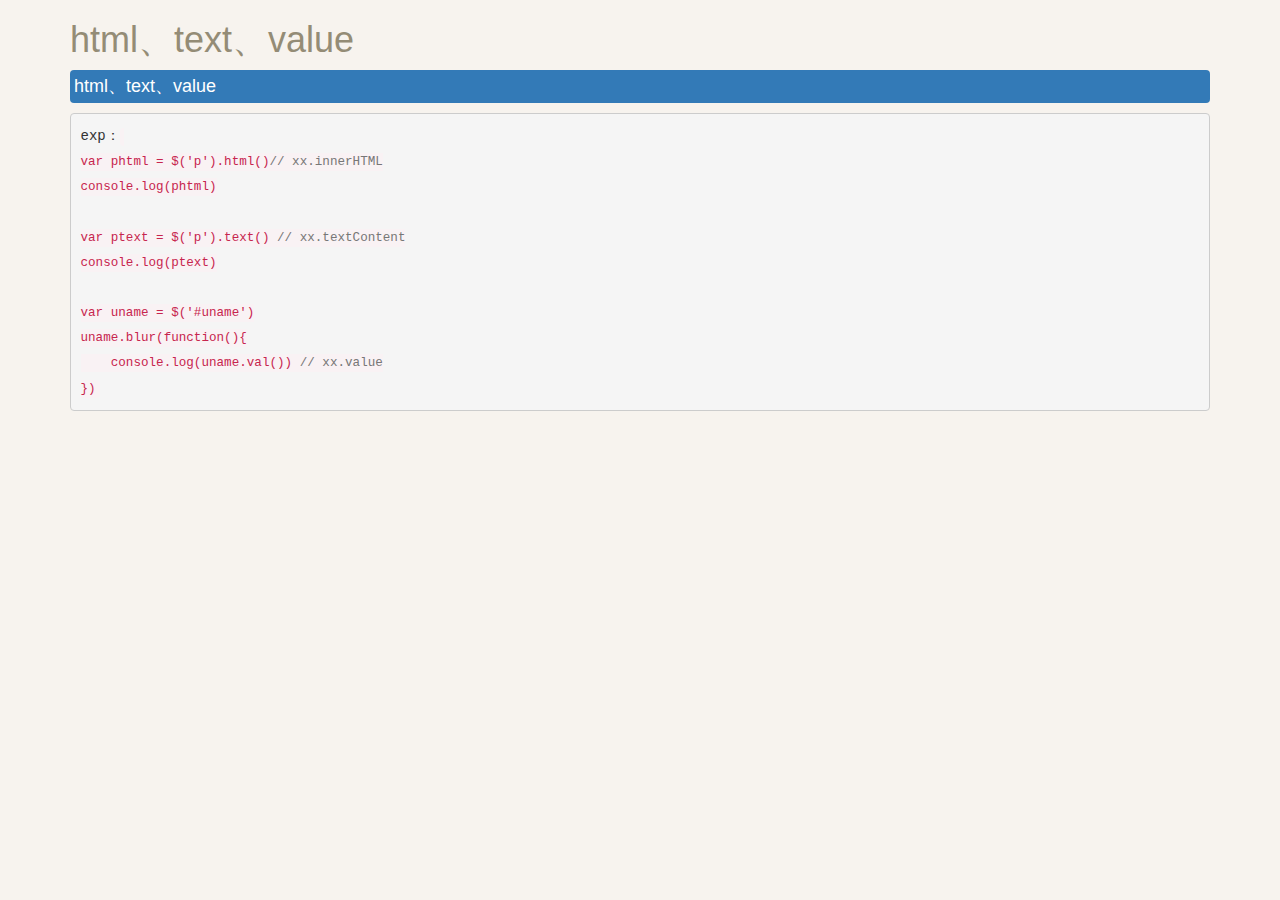
<file: notes/20190508/notesthree_note.html>
<!DOCTYPE html>
<html>
 <head>
  <meta charset="UTF-8">
  <meta name="author" content="Cassie">
  <!-- ie浏览器使用最新的edge引擎渲染页面 -->
  <meta http-equiv="X-UA-Compatible" content="IE=edge"/>
  <meta name="viewport" content="width=device-width,initial-scale=1">
  <meta name="keywords" content="Notes">
  <title>Cassie_Notesthree_note</title>
  <link rel="shortcut icon" href="../../images/logo.ico"/>
  <!-- link bootstrap -->
  <link rel="stylesheet" href="../../css/bootstrap.min.css"/>
  <script src="http://libs.baidu.com/jquery/2.0.0/jquery.min.js"/></script>
  <script src="../../js/bootstrap.min.js"></script> 
  <style>
    body{
    background-color: #f7f3ee!important;
    color: #948c76!important;
    
    /* #e0cc96 */
    }
    a{
    color: #948c76;
    }
    p{
        padding: 4px;
        font-size: 18px;
        border-radius: 4px;
    }
    kbd{
        letter-spacing: 1px;
        font-size: 15px;
    }
    pre{
        font-size: 14px;
        line-height: 1.8;
    }
    pre code{
        padding: 2px 4px!important;
        font-size: 90%!important;
        color: #c7254e!important;
        background-color: #f9f2f4!important;
        border-radius: 4px!important;
    }
    
  </style>
 </head>
 <body>
     <!-- exp：<code> </code>-->
   <div class="container">
<h1>html、text、value</h1>
<p class="bg-primary">html、text、value</p>
<pre>exp：<code>
var phtml = $('p').html()<span class="text-muted">// xx.innerHTML</span>
console.log(phtml)

var ptext = $('p').text() <span class="text-muted">// xx.textContent</span>
console.log(ptext)

var uname = $('#uname')
uname.blur(function(){
    console.log(uname.val()) <span class="text-muted">// xx.value</span>
})</code>
</pre>
</div>
  </body>
</html>
</file>
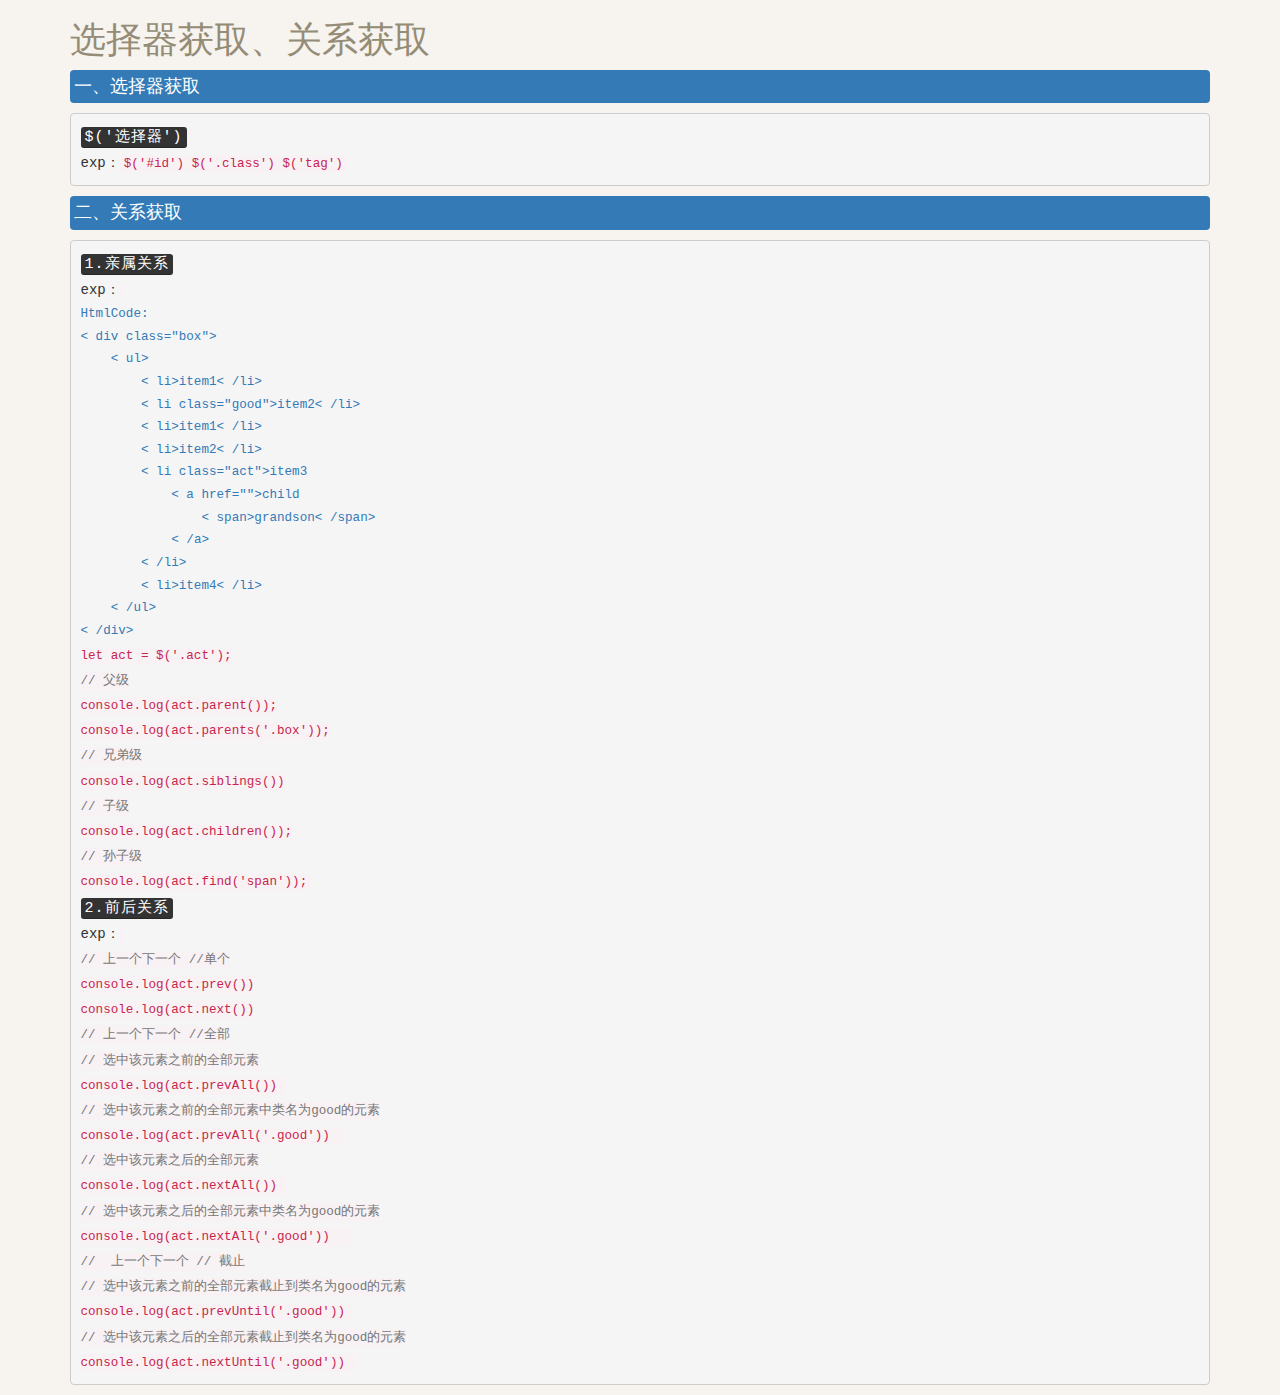
<file: notes/20190508/notestwo_note.html>
<!DOCTYPE html>
<html>
 <head>
  <meta charset="UTF-8">
  <meta name="author" content="Cassie">
  <!-- ie浏览器使用最新的edge引擎渲染页面 -->
  <meta http-equiv="X-UA-Compatible" content="IE=edge"/>
  <meta name="viewport" content="width=device-width,initial-scale=1">
  <meta name="keywords" content="Notes">
  <title>Cassie_Notestwo_note</title>
  <link rel="shortcut icon" href="../../images/logo.ico"/>
  <!-- link bootstrap -->
  <link rel="stylesheet" href="../../css/bootstrap.min.css"/>
  <script src="http://libs.baidu.com/jquery/2.0.0/jquery.min.js"/></script>
  <script src="../../js/bootstrap.min.js"></script> 
  <style>
    body{
    background-color: #f7f3ee!important;
    color: #948c76!important;
    
    /* #e0cc96 */
    }
    a{
    color: #948c76;
    }
    p{
        padding: 4px;
        font-size: 18px;
        border-radius: 4px;
    }
    kbd{
        letter-spacing: 1px;
        font-size: 15px;
    }
    pre{
        font-size: 14px;
        line-height: 1.8;
    }
    pre code{
        padding: 2px 4px!important;
        font-size: 90%!important;
        color: #c7254e!important;
        background-color: #f9f2f4!important;
        border-radius: 4px!important;
    }
    
  </style>
 </head>
 <body>
     <!-- exp：<code> </code>-->
   <div class="container">
<h1>选择器获取、关系获取</h1>
<p class="bg-primary">一、选择器获取</p>
<pre>
<kbd>$('选择器')</kbd>     
exp：<code>$('#id') $('.class') $('tag')</code>
</pre>
<p class="bg-primary">二、关系获取</p>
<pre>
<kbd>1.亲属关系</kbd>     
exp：<code><div class="text-primary">HtmlCode:
< div class="box">
    < ul>
        < li>item1< /li>
        < li class="good">item2< /li>
        < li>item1< /li>
        < li>item2< /li>
        < li class="act">item3
            < a href="">child
                < span>grandson< /span>
            < /a>
        < /li>
        < li>item4< /li>
    < /ul>
< /div></div>let act = $('.act');
<span class="text-muted">// 父级</span>
console.log(act.parent());
console.log(act.parents('.box'));
<span class="text-muted">// 兄弟级</span>
console.log(act.siblings())
<span class="text-muted">// 子级</span>
console.log(act.children());
<span class="text-muted">// 孙子级</span>
console.log(act.find('span'));</code>
<kbd>2.前后关系</kbd>  
exp：<code>
<span class="text-muted">// 上一个下一个 //单个</span>
console.log(act.prev())
console.log(act.next())
<span class="text-muted">// 上一个下一个 //全部</span>
<span class="text-muted">// 选中该元素之前的全部元素</span>
console.log(act.prevAll()) 
<span class="text-muted">// 选中该元素之前的全部元素中类名为good的元素</span>
console.log(act.prevAll('.good'))  
<span class="text-muted">// 选中该元素之后的全部元素</span>
console.log(act.nextAll()) 
<span class="text-muted">// 选中该元素之后的全部元素中类名为good的元素</span>
console.log(act.nextAll('.good'))   
<span class="text-muted">//  上一个下一个 // 截止</span>
<span class="text-muted">// 选中该元素之前的全部元素截止到类名为good的元素</span>
console.log(act.prevUntil('.good')) 
<span class="text-muted">// 选中该元素之后的全部元素截止到类名为good的元素</span>
console.log(act.nextUntil('.good')) </code>
</pre>
</div>
  </body>
</html>
</file>
<file: css/index.css>
body{
    background-color: #f7f3ee!important;
    color: #948c76!important;
    /* #e0cc96 */
}
a{
    color: #948c76;
}
.cursor{
  cursor: url(../images/cursur.png), auto!important;
}

.nav-tabs li.active a{
    background-color: #f7f3ee!important;
    
}
.index{
    border: none!important;
    box-shadow: none!important;
    background-color: transparent!important;
}
.index .panel-heading{
    background-color: transparent!important;
}
kbd{
    margin-left: 10px;
}
</file>
